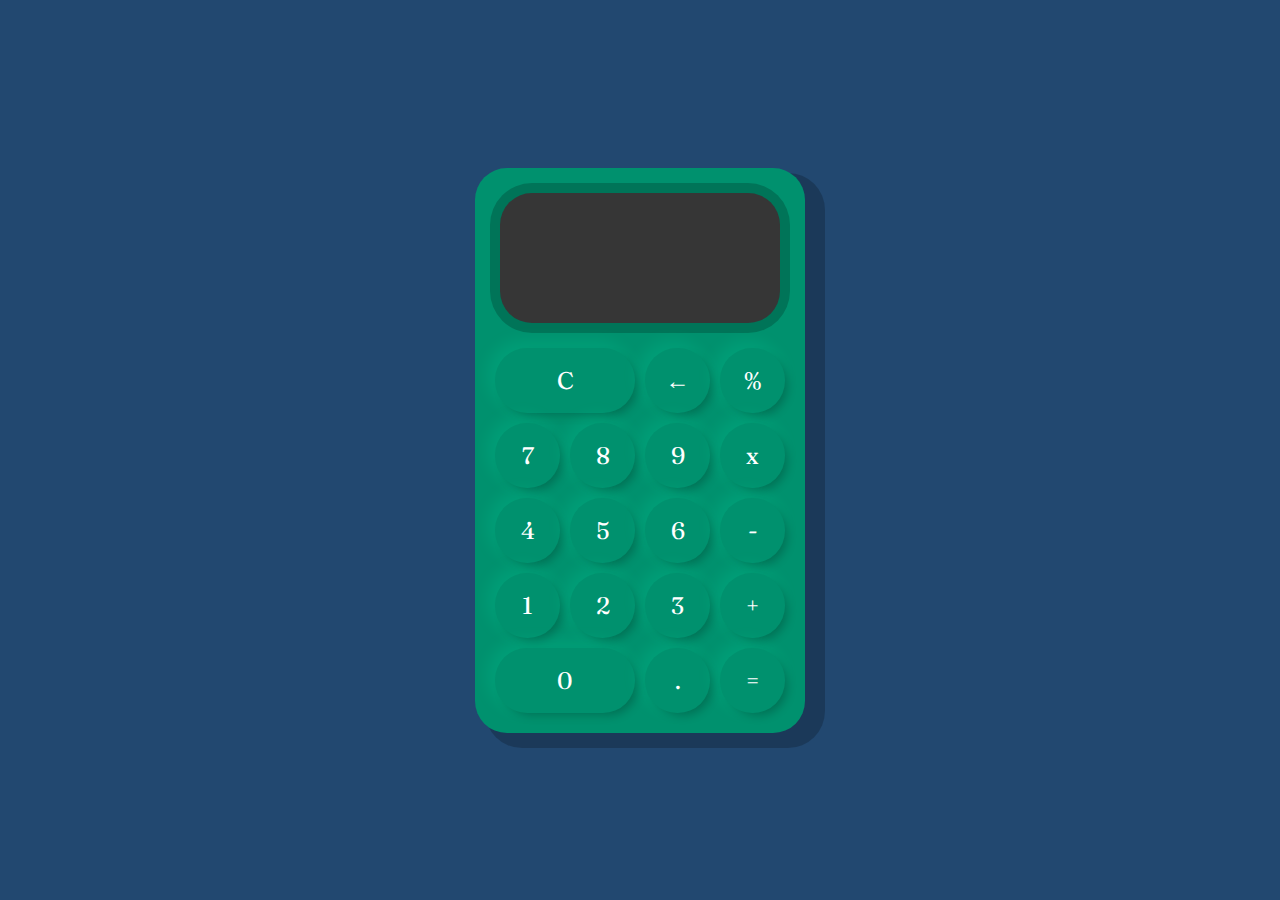
<file: 1/calculadora-guia/index.html>
<!DOCTYPE html>
<html lang="en">
  <head>
    <meta charset="UTF-8" />
    <meta name="viewport" content="width=device-width, initial-scale=1.0" />
    <title>Calculadora</title>
    <!--Fuente-->
    <link
      href="https://fonts.googleapis.com/css2?family=Fraunces&display=swap"
      rel="stylesheet"
    />

    <link rel="stylesheet" href="styles.css" rel="stylesheet" />
    <script src="Display.js" type="text/javascript"></script>
    <script src="Calculadora.js" type="text/javascript"></script>
    <script src="index.js" type="text/javascript" defer></script>
  </head>
  <body>
    <div class="container">
      <div class="calculadora">
        <!--Pantalla de la calculadora-display-->
        <div class="display">
          <!--Dentro  se mostrara dos valores:-->
          <!--Cuenta operación-mostrado pantalla-->
          <div id="valor-anterior"></div>
          <!--Resultado-mostrado en ñla pantalla-->
          <div id="valor-actual"></div>
        </div>
        <!--Botones-->

        <button class="col-2" onclick="display.borrarTodo()">C</button>

        <button onclick="display.borrar()">
          <!--Flecha atras, borrar el ultimo numero aádido-->
          &larr;
        </button>

        <button class="operador" value="dividir">%</button>
        <button class="numero">7</button>
        <button class="numero">8</button>
        <button class="numero">9</button>
        <button class="operador" value="multiplicar">x</button>
        <button class="numero">4</button>
        <button class="numero">5</button>
        <button class="numero">6</button>
        <button class="operador" value="restar">-</button>
        <button class="numero">1</button>
        <button class="numero">2</button>
        <button class="numero">3</button>
        <button class="operador" value="sumar">+</button>
        <button class="col-2 numero">0</button>
        <button class="numero">.</button>
        <button class="operador" value="igual">=</button>
      </div>
    </div>
  </body>
</html>
</file>
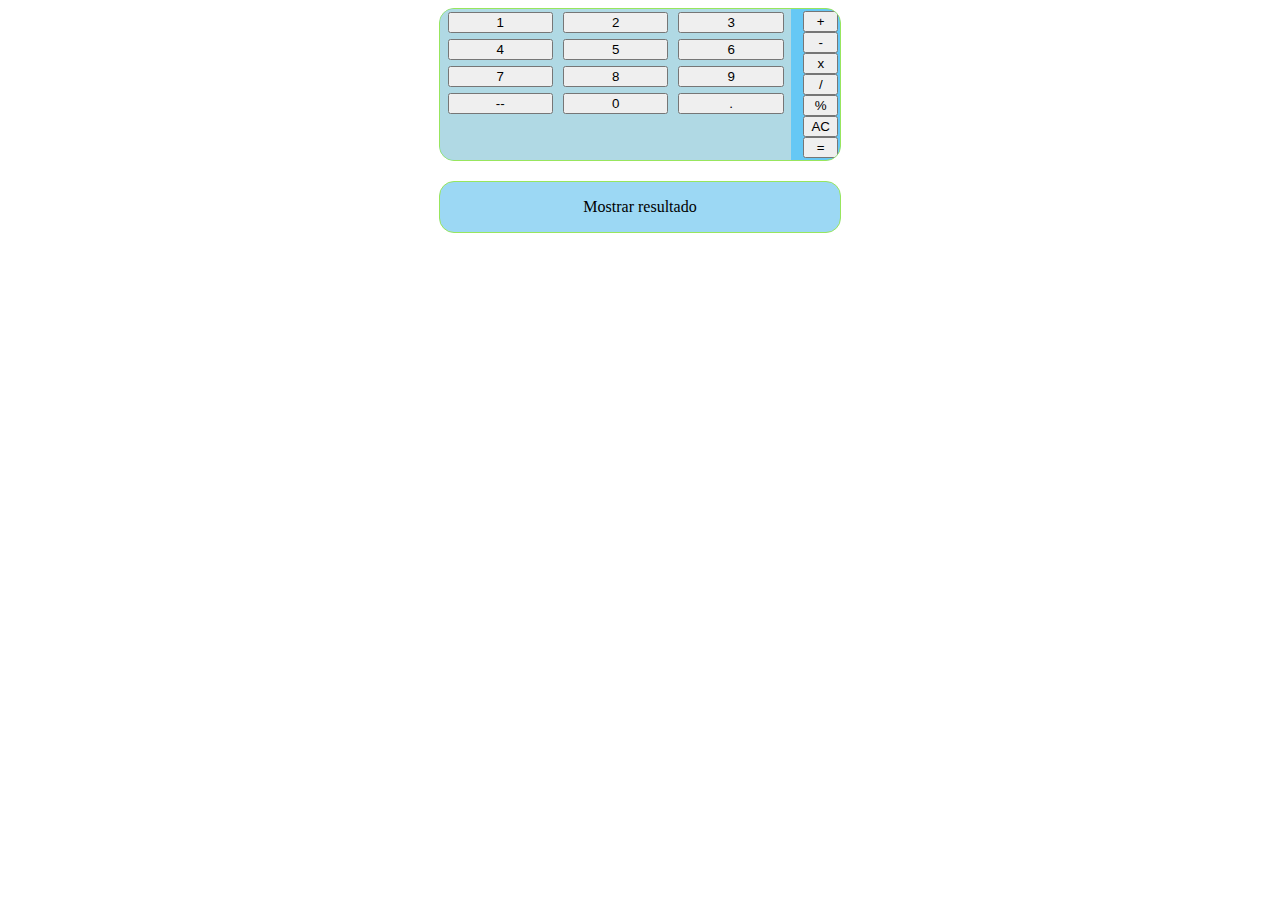
<file: 1/calculadora/index.html>
<!DOCTYPE html>
<html lang="en">
  <head>
    <meta charset="UTF-8" />
    <meta name="viewport" content="width=device-width, initial-scale=1.0" />
    <title>Document</title>
    <link rel="stylesheet" href="styles.css" type="text/css" />
  </head>
  <body>
    <main>
      <section class="general-calculadora">
        <div class="calculator">
          <div class="calculators-numbers">
            <button class="number" onclick="checkValueToVar(1)">1</button>
            <button class="number" onclick="checkValueToVar(2)">2</button>
            <button class="number" onclick="checkValueToVar(3)">3</button>
            <button class="number" onclick="checkValueToVar(4)">4</button>
            <button class="number" onclick="checkValueToVar(5)">5</button>
            <button class="number" onclick="checkValueToVar(6)">6</button>
            <button class="number" onclick="checkValueToVar(7)">7</button>
            <button class="number" onclick="checkValueToVar(8)">8</button>
            <button class="number" onclick="checkValueToVar(9)">9</button>
            <button class="number">--</button>
            <button class="number" onclick="checkValueToVar(0)">0</button>
            <button class="number">.</button>
          </div>
          <div class="operadores">
            <!-- <button onclick="operations(1,'x', 2)">+</button> -->
            <!-- <button onclick="operations(1.5,'+', 1.5)">+prueba</button> -->
            <button onclick="checkOperation('+')">+</button>
            <button onclick="checkOperation('-')">-</button>
            <button onclick="checkOperation('x')">x</button>
            <button onclick="checkOperation('/')">/</button>
            <button onclick="checkOperation('%')">%</button>
            <button onclick="clearAllValues()">AC</button>
            <button onclick="operations()">=</button>
          </div>
        </div>
        <!--Mostrar el reusltado-->
        <div class="result">
          <p id="resultado">Mostrar resultado</p>
        </div>
      </section>
    </main>
    <script src="calculadora.js"></script>
  </body>
</html>
</file>
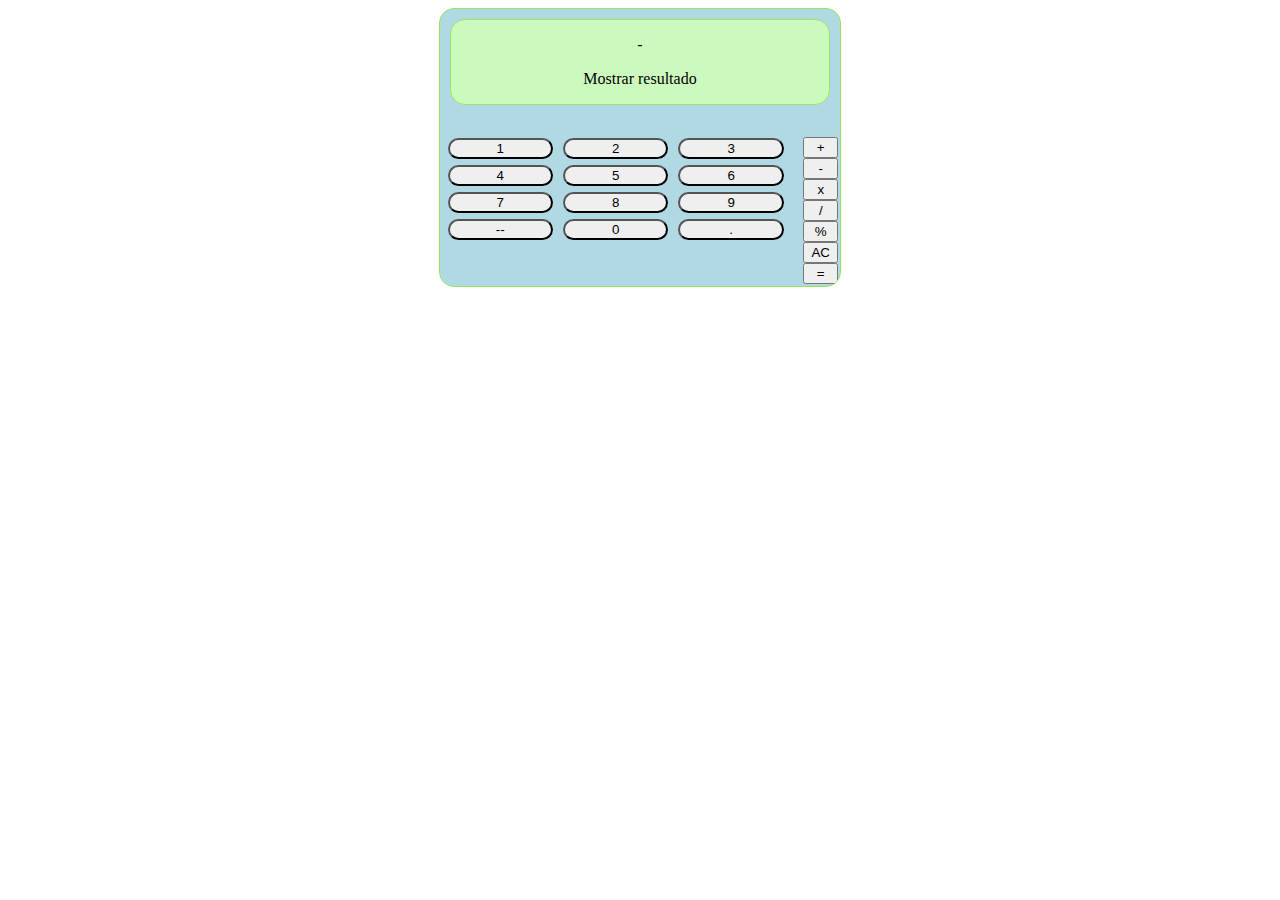
<file: 1/calculadora2Decimal/index.html>
<!DOCTYPE html>
<html lang="en">
  <head>
    <meta charset="UTF-8" />
    <meta name="viewport" content="width=device-width, initial-scale=1.0" />
    <title>Document</title>
    <link rel="stylesheet" href="styles.css" type="text/css" />
  </head>
  <body>
    <main>
      <section class="general-calculadora">
        <!--Mostrar el reusltado-->
        <div class="result">
          <p id="showScreen">-</p>
          <p id="resultado">Mostrar resultado</p>
        </div>
        <!--CALCULADORA-->
        <div class="calculator">
          <div class="calculators-numbers">
            <button class="number" onclick="checkValueToVar(1)">1</button>
            <button class="number" onclick="checkValueToVar(2)">2</button>
            <button class="number" onclick="checkValueToVar(3)">3</button>
            <button class="number" onclick="checkValueToVar(4)">4</button>
            <button class="number" onclick="checkValueToVar(5)">5</button>
            <button class="number" onclick="checkValueToVar(6)">6</button>
            <button class="number" onclick="checkValueToVar(7)">7</button>
            <button class="number" onclick="checkValueToVar(8)">8</button>
            <button class="number" onclick="checkValueToVar(9)">9</button>
            <button class="number">--</button>
            <button class="number" onclick="checkValueToVar(0)">0</button>
            <button class="number">.</button>
          </div>
          <div class="operadores">
            <!-- <button onclick="operations(1,'x', 2)">+</button> -->
            <!-- <button onclick="operations(1.5,'+', 1.5)">+prueba</button> -->
            <button onclick="checkOperation('+')">+</button>
            <button onclick="checkOperation('-')">-</button>
            <button onclick="checkOperation('x')">x</button>
            <button onclick="checkOperation('/')">/</button>
            <button onclick="checkOperation('%')">%</button>
            <button onclick="clearAllValues()">AC</button>
            <button onclick="operations()">=</button>
          </div>
        </div>
      </section>
    </main>
    <script src="calculadora.js"></script>
  </body>
</html>
</file>
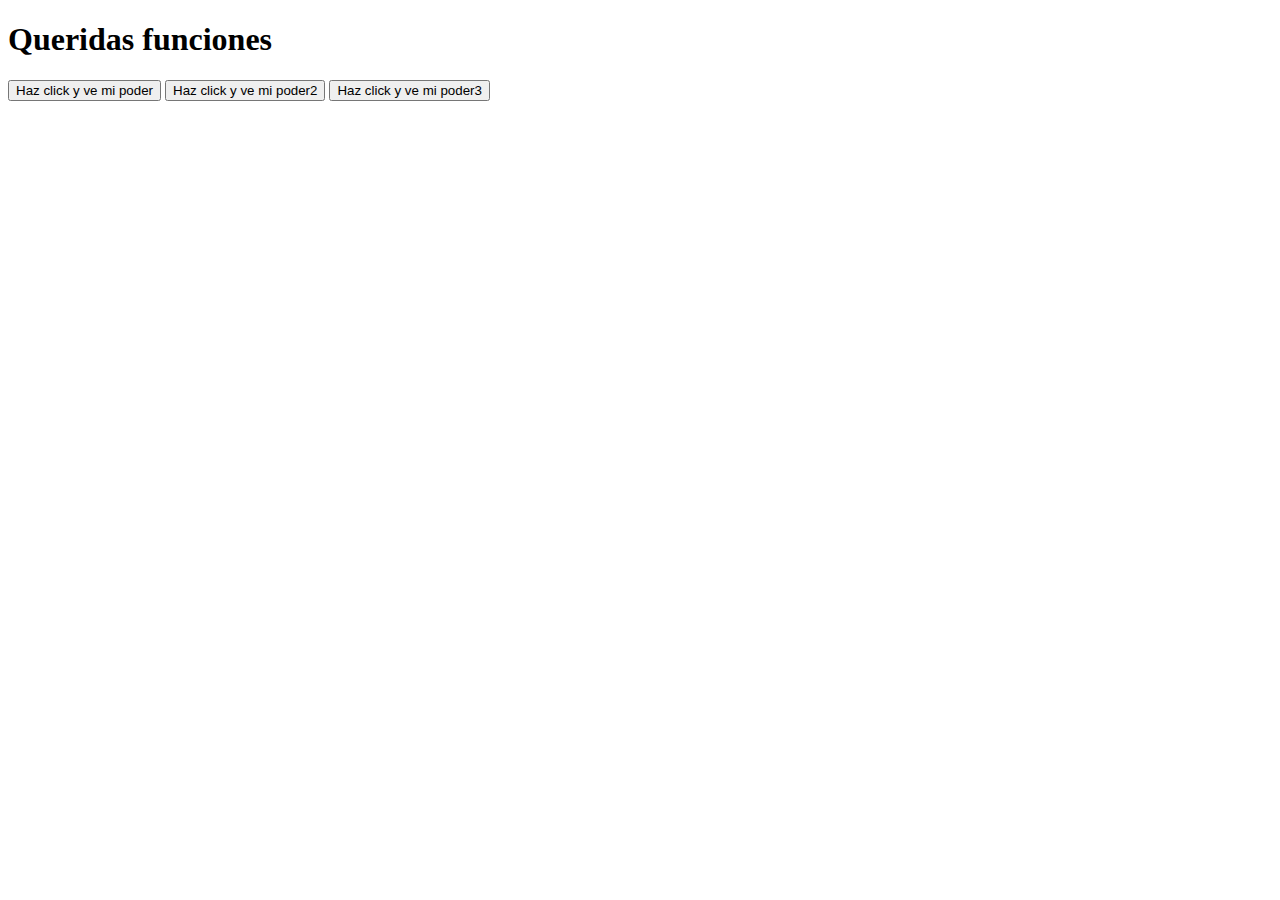
<file: 1/javaScriptPrueba/onclick/index.html>
<!DOCTYPE html>
<html lang="en">
  <head>
    <!-- https://www.youtube.com/watch?v=PY_4QPg2niM&list=PLPl81lqbj-4J_AQ3YYnzusbt7FpeL2oea&index=4 -->
    <meta charset="UTF-8" />
    <meta name="viewport" content="width=device-width, initial-scale=1.0" />
    <title>Document</title>
  </head>
  <body>
    <div>
      <h1 id="titulo">Queridas funciones</h1>
      <button id="button" onclick="alert('Hola')">
        Haz click y ve mi poder
      </button>
      <button
        id="button"
        onclick=' document.getElementById("titulo").innerHTML = nombre + " " + apellido;'
      >
        Haz click y ve mi poder2
      </button>

      <button
        id="button"
        onclick=' document.getElementById("titulo").innerHTML = nombre + " " + apellido;'
      >
        Haz click y ve mi poder3
      </button>
    </div>

    <script>
      var nombre = "Ignacio";
      var apellido = "Gutiérrez";

      // document.getElementById("titulo").innerHTML = "Aja te cambie";
      // document.getElementById("titulo").innerHTML = nombre + " " + apellido;
    </script>

    <!-- <script src="nombre-inventado.js"></script> -->
  </body>
</html>
</file>
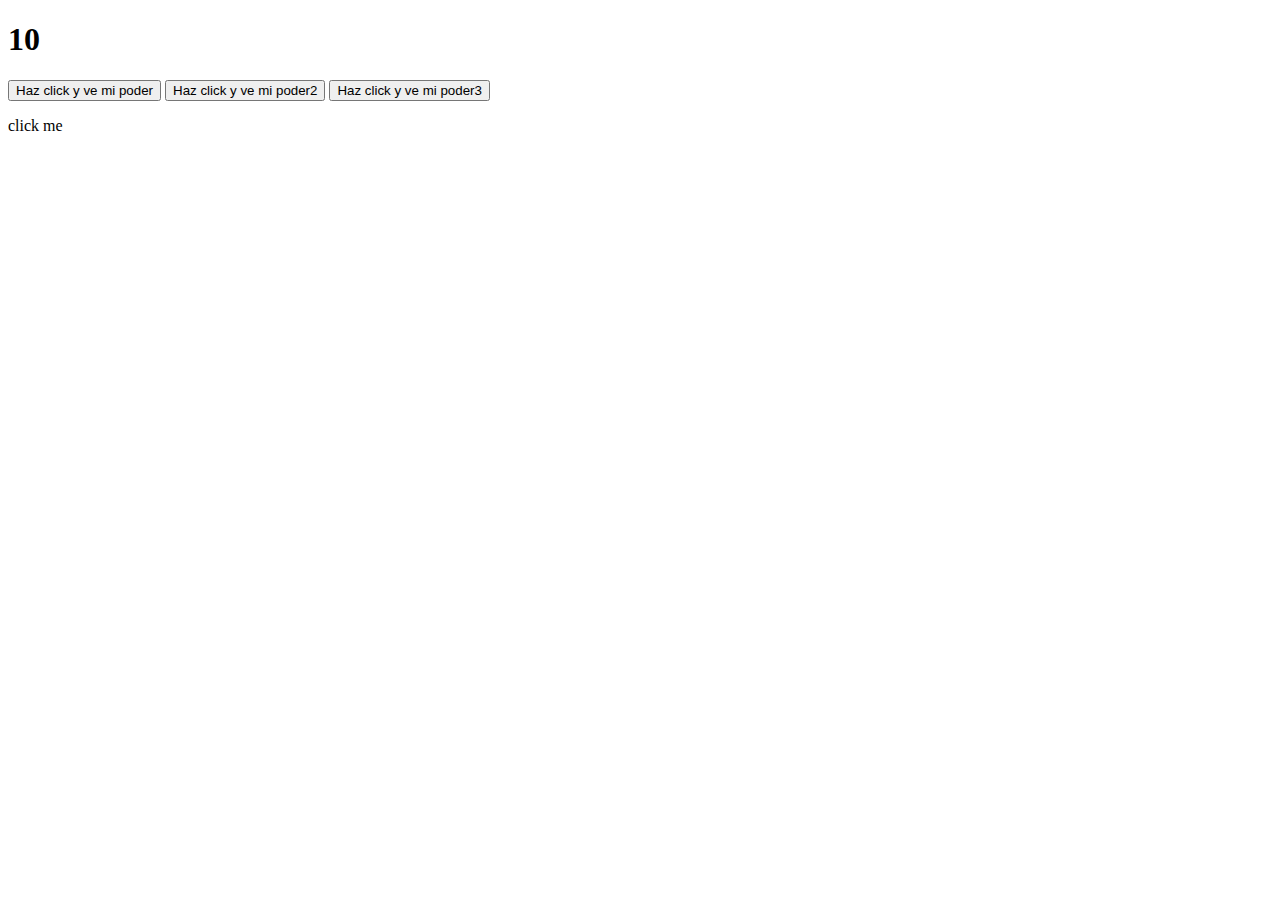
<file: 1/javaScriptPrueba/functions/prueba2.html>
<!DOCTYPE html>
<html lang="en">
  <head>
    <!-- https://www.youtube.com/watch?v=PY_4QPg2niM&list=PLPl81lqbj-4J_AQ3YYnzusbt7FpeL2oea&index=4 -->
    <meta charset="UTF-8" />
    <meta name="viewport" content="width=device-width, initial-scale=1.0" />
    <title>Document</title>
  </head>
  <body>
    <div>
      <h1 id="titulo1">Queridas funciones</h1>
      <button id="button" onclick="alert('Hola')">
        Haz click y ve mi poder
      </button>
      <button
        id="button"
        onclick=' document.getElementById("titulo").innerHTML = nombre + " " + apellido;'
      >
        Haz click y ve mi poder2
      </button>

      <button
        id="button"
        onclick=' document.getElementById("titulo").innerHTML = nombre + " " + apellido;'
      >
        Haz click y ve mi poder3
      </button>

      <p id="demo">click me</p>
    </div>

    <script>
      var nombre = "Ignacio";
      // document.getElementById("titulo").innerHTML = nombre + " " + apellido;

      //   function suma(numero) {
      //     //aqui se escribe una sentencia con alguna tarea o cálculo

      //     return numero + numero;
      //   }
      function suma(numero1, numero2) {
        //aqui se escribe una sentencia con alguna tarea o cálculo

        return numero1 + numero2;
      }
      //ejecutar funcion
      //   suma(7);
      var x = 7;
      var y = 3;
      //   document.getElementById("titulo1").innerHTML = suma(7, 3); //sustituir contenido del h1 con el resultado de la historia
      document.getElementById("titulo1").innerHTML = suma(x, y);

      document.getElementById("demo").onclick = function () {
        myfunction();
      };
      function myFuntion() {
        document.getElementById("demo").innerHTML = "you click me";
      }
    </script>

    <!-- <script src="nombre-inventado.js"></script> -->
  </body>
</html>
</file>
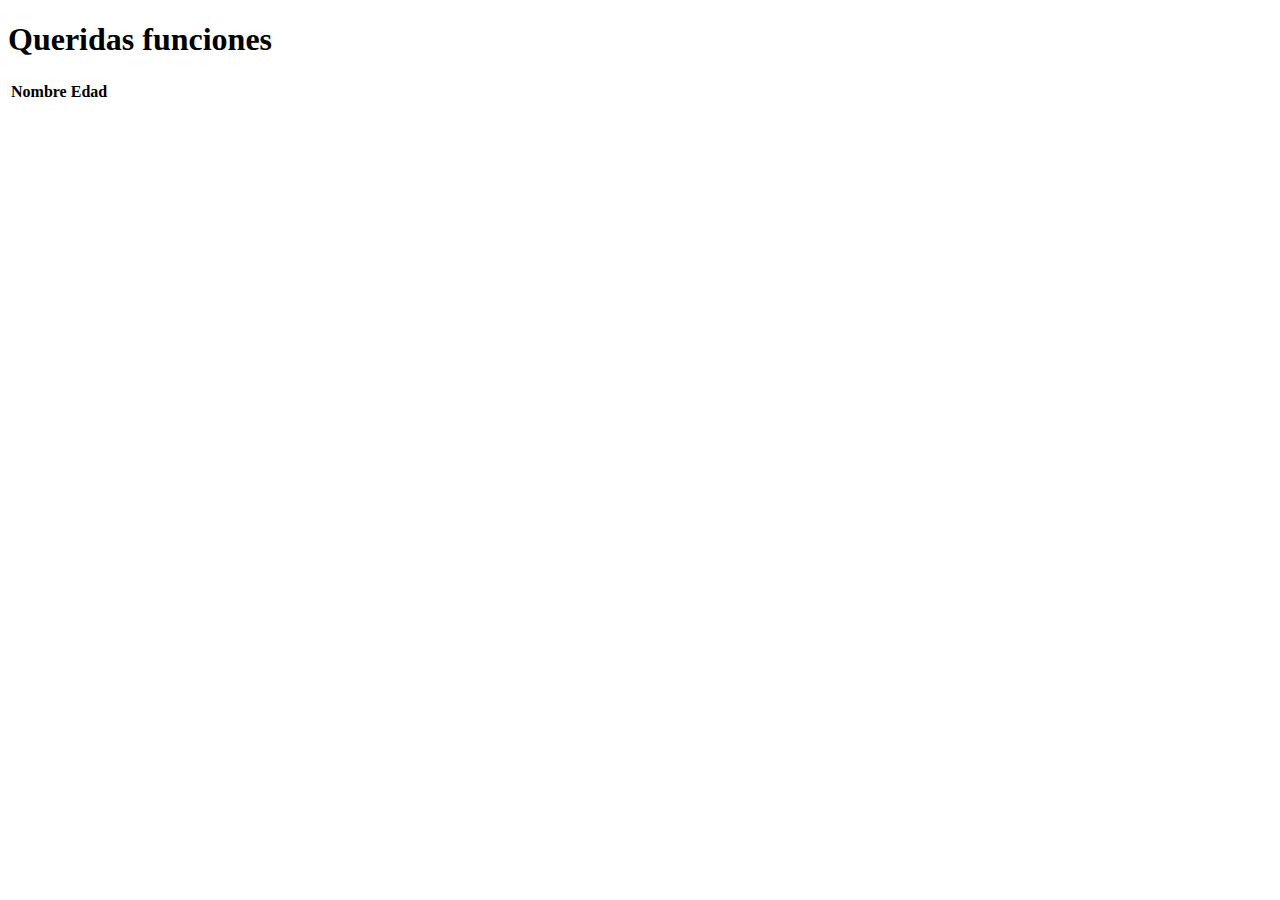
<file: 1/javaScriptPrueba/OBJETO1/objeto1.html>
<!DOCTYPE html>
<html lang="en">
  <head>
    <!-- https://www.youtube.com/watch?v=PY_4QPg2niM&list=PLPl81lqbj-4J_AQ3YYnzusbt7FpeL2oea&index=4 -->
    <meta charset="UTF-8" />
    <meta name="viewport" content="width=device-width, initial-scale=1.0" />
    <title>Document</title>
  </head>
  <body>
    <div>
      <h1 id="titulo1">Queridas funciones</h1>
      <table>
        <thead>
          <tr>
            <th>Nombre</th>
            <th>Edad</th>
          </tr>
        </thead>
      </table>
    </div>

    <script>
      function Perro(nombre, edad, vivo) {
        this.nombre = nombre;
        this.edad = edad;
        this.vivo = vivo;
      }

      var perro1 = new Perro("rex", 5, true);
      var perro2 = new Perro("tomy", 3, false);

      var animal = [perro1, perro2];

      var gatos = [
        { nombre: "felix", edad: 5 },
        {
          nombre: "tomi",
          edad: 3,
        },
      ];
      //   var perro = {
      //     nombre: "rex",
      //     edad: 5,
      //     vivo: true,
      //   };
      //   var perro1 = {
      //     nombre: "max",
      //     edad: 3,
      //     vivo: false,
      //   };
      //   console.log(perro.nombre);
      //
    </script>

    <!-- <script src="nombre-inventado.js"></script> -->
  </body>
</html>
</file>
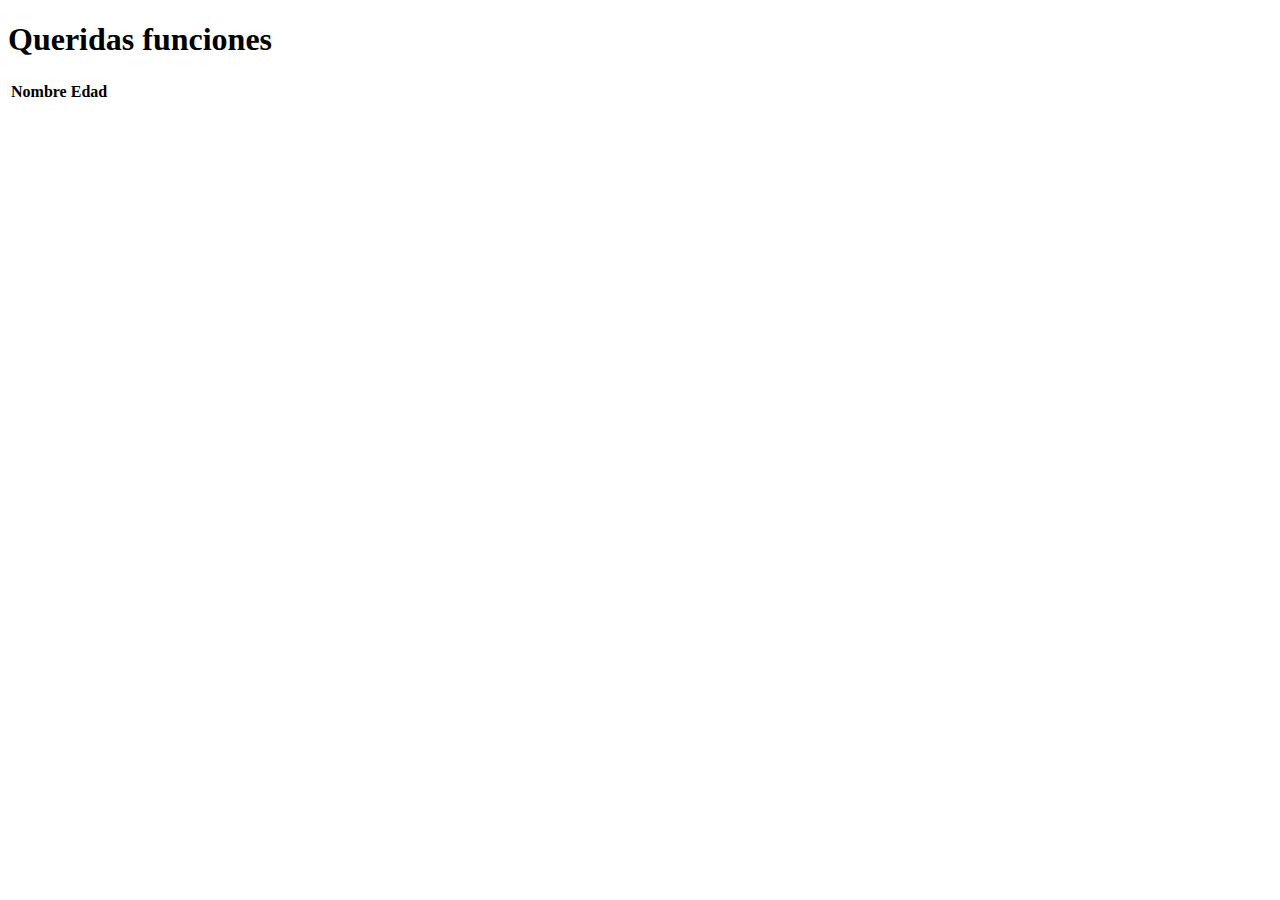
<file: 1/javaScriptPrueba/OBJETO1/writeAndTable.html>
<!DOCTYPE html>
<html lang="en">
  <head>
    <!-- https://www.youtube.com/watch?v=PY_4QPg2niM&list=PLPl81lqbj-4J_AQ3YYnzusbt7FpeL2oea&index=4 -->
    <meta charset="UTF-8" />
    <meta name="viewport" content="width=device-width, initial-scale=1.0" />
    <title>Document</title>
  </head>
  <body>
    <div>
      <h1 id="titulo1">Queridas funciones</h1>
      <table>
        <thead>
          <tr>
            <th>Nombre</th>
            <th>Edad</th>
          </tr>
        </thead>
      </table>
    </div>

    <script>
      function Perro(nombre, edad, vivo) {
        this.nombre = nombre;
        this.edad = edad;
        this.vivo = vivo;
      }
      function capturar() {
        function Persona(nombre, edad) {
          (this.nombre = nombre), (this.edad = edad);
        }

        var nombreCapturar = document.getElementById("nombre").value;
        var edadCapturar = document.getlementBy("edad").value;

        var nuevoSujero = new Persona(nombreCapturar, edadCapturar);
        agregar();
      }

      function agregar() {
        baseDatos.push(nuevoSujeto);
        document.getElementById("tabla").innerHTML =
          +"<tbody><td>" +
          nuevoSujeto.nombre +
          "</td><td>" +
          nuevoSujeto.edad +
          "</td>";
      }
    </script>

    <!-- <script src="nombre-inventado.js"></script> -->
  </body>
</html>
</file>
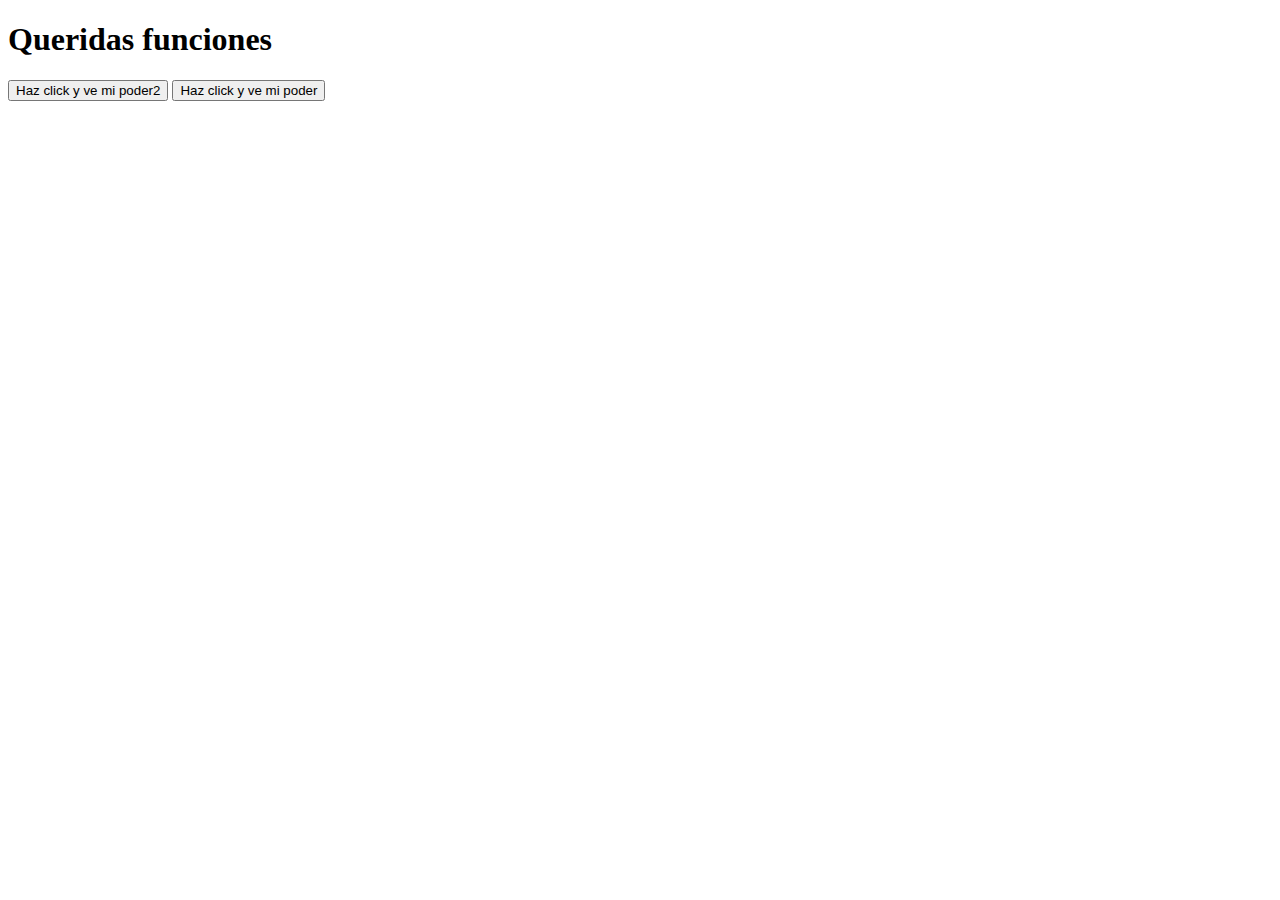
<file: 1/javaScriptPrueba/prueba1/nombre-inventado.html>
<!DOCTYPE html>
<html lang="en">
  <head>
    <!-- https://www.youtube.com/watch?v=PY_4QPg2niM&list=PLPl81lqbj-4J_AQ3YYnzusbt7FpeL2oea&index=4 -->
    <meta charset="UTF-8" />
    <meta name="viewport" content="width=device-width, initial-scale=1.0" />
    <title>Document</title>
  </head>
  <body>
    <div>
      <h1>Queridas funciones</h1>
      <button id="button" onclick="alert('Hola')">
        Haz click y ve mi poder2
      </button>
      <button id="button">Haz click y ve mi poder</button>
    </div>

    <script>
      alert("hi");
    </script>

    <!-- <script src="nombre-inventado.js"></script> -->
  </body>
</html>
</file>
<file: 1/calculadora-guia/styles.css>
* {
  font-family: "Fraunces", serif;
  color: #fff;
}

body {
  margin: 0;
  background-color: #224870;
}

.container {
  display: flex;
  justify-content: center;
  align-items: center;
  /*//estos dos ultimos lo hara que se quede completamente ne el medio */
  height: 100vh; /*total*/
}

.calculadora {
  display: grid;
  grid-template-columns: repeat(4, 75px); /*4 columnas, con 75 px*/
  grid-template-rows: 160px repeat(5, 75px); /*160px de alto, que se repetia por 5, cojn un tamaño de 75px*/
  background-color: #00916e;
  padding: 15px;
  border-radius: 32px;
  box-shadow: 15px 10px 0px 5px #00000033; /*x y bleer spreedd, .sombra a la derecha  X, sobre la y abaja, 0px blade , 5px de grande, color. 33 opacidad*/
}

button {
  cursor: pointer;
  margin: 5px;
  padding: 0px;
  border-radius: 32px;
  font-size: 1.5em;
  border: none;
  background-color: #00916e;
  box-shadow:  /*primera sombra*/ 5px 5px 10px -3px #00000040,
    -5px -5px 15px 3px #00ffc11f;
}

button:active {
  background-color: #006f54;
}

button:focus {
  outline: none; /*quitar el recuadro que sale a*/
}

.col-2 {
  grid-column: span 2;
}

/*pantalla*/

.display {
  grid-column: 1 / -1; /*ocupe de un lado al otro*/
  padding: 16px;
  display: flex;
  margin: 10px 10px 20px;
  flex-direction: column;
  align-items: flex-end;
  background-color: #363636;
  border-radius: 32px;
  justify-content: space-between; /*separe valores*/
  word-break: break-all; /*por si tenemos que irnos a dos lineas*/
  box-shadow: 0px 0px 0px 10px #00000033; /*sombra centrada 0px 0px*/
}

#valor-actual {
  font-size: 1.5em;
}

#valor-anterior {
  font-size: 2em;
}
</file>
<file: 1/calculadora/styles.css>
.general-calculadora {
  text-align: center;
}
.calculator {
  display: flex;
  text-align: center;
  justify-content: center;
  margin: 0px auto;

  border: 1px solid rgb(152, 230, 93);
  background-color: rgb(102, 200, 245);

  border-radius: 15px;
  overflow: hidden;
  width: 400px;
  margin-bottom: 20px;
}
.calculators-numbers {
  background-color: rgb(176, 217, 228);
  /* border: 1px solid green;
  border-radius: 15px;
  overflow: hidden; */
  margin-right: 10px;
}
.number {
  width: 30%;
  margin: 3px;
}

.operadores {
  display: flex;
  flex-wrap: wrap;
  flex-direction: column;

  padding: 2px;
}

.result {
  justify-content: center;
  margin: 0px auto;
  border: 1px solid rgb(152, 230, 93);
  background-color: rgb(156, 216, 244);
  border-radius: 15px;
  overflow: hidden;
  width: 400px;
}
</file>
<file: 1/calculadora2Decimal/styles.css>
.general-calculadora {
  text-align: center;
  border: 1px solid rgb(152, 230, 93);
  background-color: rgb(102, 200, 245);
  border-radius: 15px;
  overflow: hidden;
  width: 400px;
  text-align: center;
  justify-content: center;
  margin: 0px auto;
  background-color: rgb(176, 217, 228);
}
.calculator {
  display: flex;

  /* border: 1px solid rgb(152, 230, 93);
  background-color: rgb(102, 200, 245); */

  /* border-radius: 15px;
  overflow: hidden; */
  /* width: 400px;*/
}

/*Parte de la calculadora: conjunto de numeros*/

.calculators-numbers {
  /* background-color: rgb(176, 217, 228); */
  /* border: 1px solid green;
  border-radius: 15px;
  overflow: hidden; */
  margin-right: 10px;
}

/*Cada tecla de numero de la calculadora*/

.number {
  width: 30%;
  margin: 3px;
  border: 1 px solid rgb(166, 237, 209);
  border-radius: 15px;
  overflow: hidden;
}
.number:hover {
  background-color: aquamarine;

  cursor: pointer;
}

/*Conjunto de operaciones de la calculadora*/

.operadores {
  display: flex;
  flex-wrap: wrap;
  flex-direction: column;

  padding: 2px;
}

.result {
  justify-content: center;
  margin: 10px;

  border: 1px solid rgb(152, 230, 93);
  background-color: rgb(204, 250, 190);
  border-radius: 15px;
  overflow: hidden;

  margin-bottom: 30px;
}
</file>
